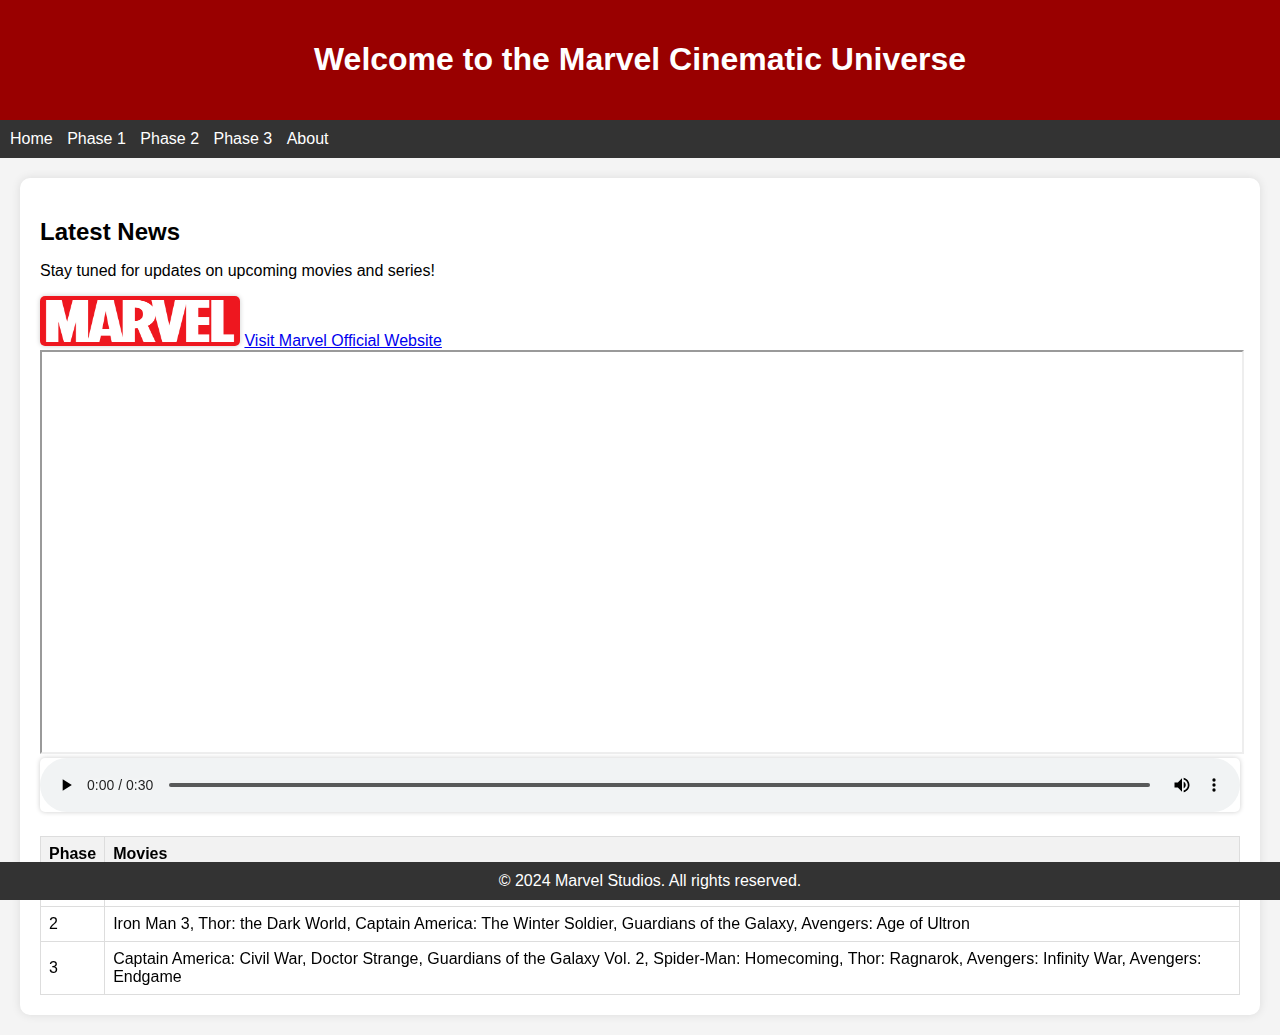
<file: HTML/Index.html>
<!DOCTYPE html>
<html lang="en">
<head>
    <meta charset="UTF-8">
    <meta name="viewport" content="width=device-width, initial-scale=1.0">
    <title>Marvel Cinematic Universe - Home</title>
    <link rel="stylesheet" href="/CSS/styles.css">
</head>
<body>
    <header>
        <h1>Welcome to the Marvel Cinematic Universe</h1>
    </header>

    <nav>
        <ul>
            <li><a href="index.html">Home</a></li>
            <li><a href="phase1.html">Phase 1</a></li>
            <li><a href="phase2.html">Phase 2</a></li>
            <li><a href="phase3.html">Phase 3</a></li>
            <li><a href="about.html">About</a></li>
        </ul>
    </nav>

    <section>
        <h2>Latest News</h2>
        <p>Stay tuned for updates on upcoming movies and series!</p>
        <img class="logo-img" src="/Images/Marvel_Logo.svg.png" alt="Marvel Logo">
        <a href="https://www.marvel.com/">Visit Marvel Official Website</a><br>
        <iframe width="100%" height="400" src="https://www.youtube.com/embed/vmT3dk8099w">
        </iframe>
        <audio controls>
            <source src="/Images/marvel_intro_music.mp3" type="audio/mpeg">
            Your browser does not support the audio tag.
        </audio>
        <table>
            <tr>
                <th>Phase</th>
                <th>Movies</th>
            </tr>
            <tr>
                <td>1</td>
                <td>Iron Man, The Incredible Hulk, Iron Man 2, Thor, Captain America: The First Avenger, The Avengers</td>
            </tr>
            <tr>
                <td>2</td>
                <td>Iron Man 3, Thor: the Dark World, Captain America: The Winter Soldier, Guardians of the Galaxy, Avengers: Age of Ultron</td>
            </tr>
            <tr>
                <td>3</td>
                <td>Captain America: Civil War, Doctor Strange, Guardians of the Galaxy Vol. 2, Spider-Man: Homecoming, Thor: Ragnarok, Avengers: Infinity War, Avengers: Endgame</td>
            </tr>

        </table>
    </section>

    <footer>
        <p>&copy; 2024 Marvel Studios. All rights reserved.</p>
    </footer>


    <script src="/JS/script.js"></script>
</body>
</html>
</file>
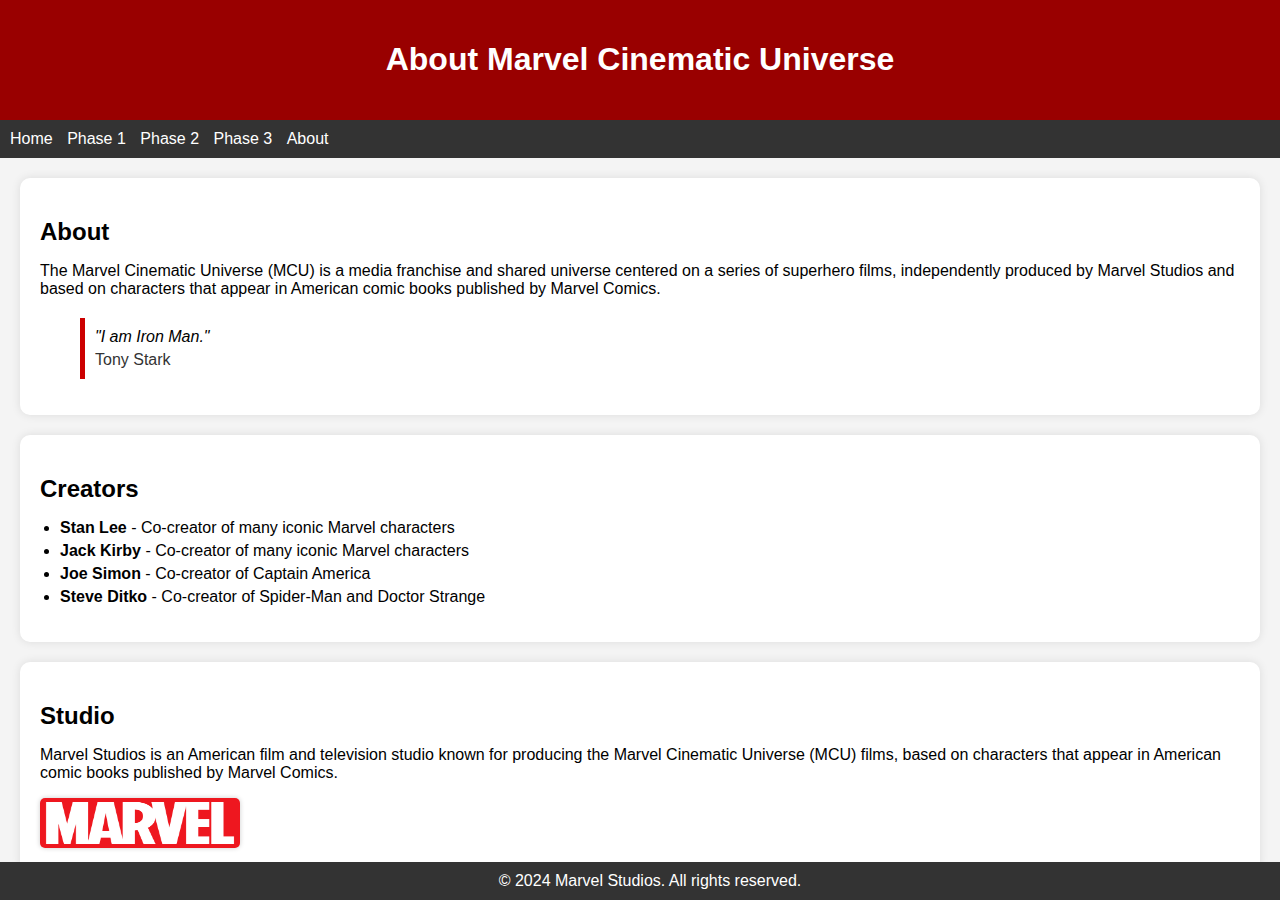
<file: HTML/about.html>
<!DOCTYPE html>
<html lang="en">
<head>
    <meta charset="UTF-8">
    <meta name="viewport" content="width=device-width, initial-scale=1.0">
    <title>About Marvel Cinematic Universe</title>
    <link rel="stylesheet" href="/CSS/styles.css">
</head>
<body>
    <header>
        <h1>About Marvel Cinematic Universe</h1>
    </header>

    <nav>
        <ul>
            <li><a href="index.html">Home</a></li>
            <li><a href="phase1.html">Phase 1</a></li>
            <li><a href="phase2.html">Phase 2</a></li>
            <li><a href="phase3.html">Phase 3</a></li>
            <li><a href="about.html">About</a></li>
        </ul>
    </nav>

    <section>
        <h2>About</h2>
        <p>The Marvel Cinematic Universe (MCU) is a media franchise and shared universe centered on a series of superhero films, independently produced by Marvel Studios and based on characters that appear in American comic books published by Marvel Comics.</p>
        <blockquote>
            "I am Iron Man."
            <cite>Tony Stark</cite>
        </blockquote>
    </section>

    <section>
        <h2>Creators</h2>
        <ul>
            <li><strong>Stan Lee</strong> - Co-creator of many iconic Marvel characters</li>
            <li><strong>Jack Kirby</strong> - Co-creator of many iconic Marvel characters</li>
            <li><strong>Joe Simon</strong> - Co-creator of Captain America</li>
            <li><strong>Steve Ditko</strong> - Co-creator of Spider-Man and Doctor Strange</li>
        </ul>
    </section>
    <section>
        <h2>Studio</h2>
        <p>Marvel Studios is an American film and television studio known for producing the Marvel Cinematic Universe (MCU) films, based on characters that appear in American comic books published by Marvel Comics.</p>
        <img class="logo-img" src="/Images/Marvel_Logo.svg.png" alt="Marvel Studios Logo">
    </section>

    <footer>
        <p>&copy; 2024 Marvel Studios. All rights reserved.</p>
    </footer>

    <script src="/JS/script.js"></script>
</body>
</html>
</file>
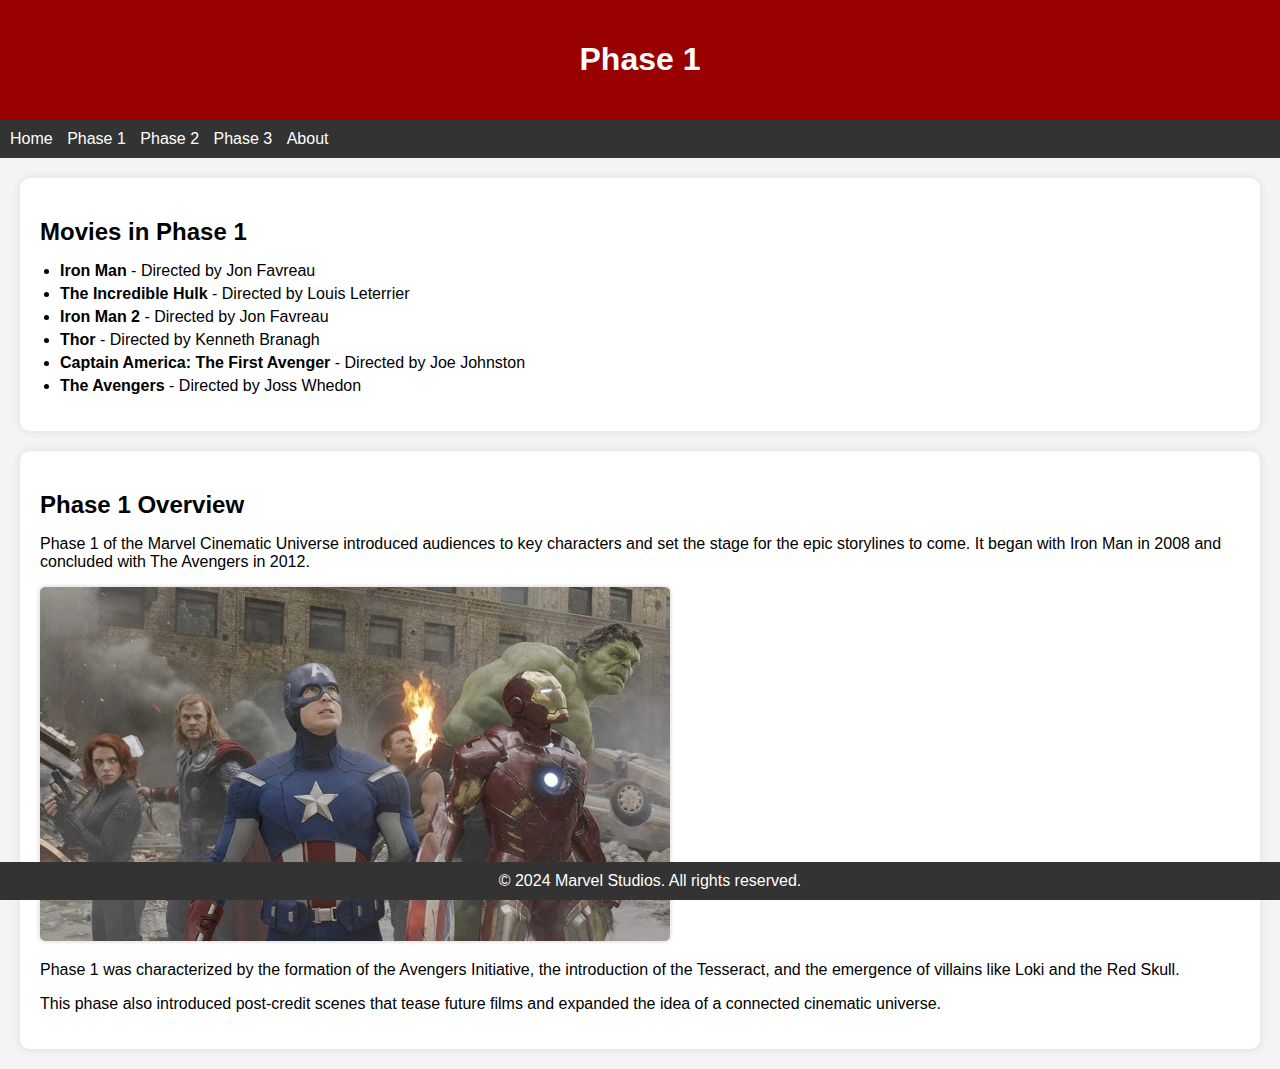
<file: HTML/Phase1.html>
<!DOCTYPE html>
<html lang="en">

<head>
    <meta charset="UTF-8">
    <meta name="viewport" content="width=device-width, initial-scale=1.0">
    <title>Marvel Cinematic Universe - Phase 1</title>
    <link rel="stylesheet" href="/CSS/styles.css">
</head>

<body>
    <header>
        <h1>Phase 1</h1>
    </header>

    <nav>
        <ul>
            <li><a href="index.html">Home</a></li>
            <li><a href="phase1.html">Phase 1</a></li>
            <li><a href="phase2.html">Phase 2</a></li>
            <li><a href="phase3.html">Phase 3</a></li>
            <li><a href="about.html">About</a></li>
        </ul>
    </nav>

    <section>
        <h2>Movies in Phase 1</h2>
        <ul>
            <li><strong>Iron Man</strong> - Directed by Jon Favreau</li>
            <li><strong>The Incredible Hulk</strong> - Directed by Louis Leterrier</li>
            <li><strong>Iron Man 2</strong> - Directed by Jon Favreau</li>
            <li><strong>Thor</strong> - Directed by Kenneth Branagh</li>
            <li><strong>Captain America: The First Avenger</strong> - Directed by Joe Johnston</li>
            <li><strong>The Avengers</strong> - Directed by Joss Whedon</li>
        </ul>
    </section>

    <section>
        <h2>Phase 1 Overview</h2>
        <p>Phase 1 of the Marvel Cinematic Universe introduced audiences to key characters and set the stage for the epic storylines to come. It began with Iron Man in 2008 and concluded with The Avengers in 2012.</p>
        <img src="/Images/180816avengers.webp" alt="Phase 1 Poster">
        <p>Phase 1 was characterized by the formation of the Avengers Initiative, the introduction of the Tesseract, and the emergence of villains like Loki and the Red Skull.</p>
        <p>This phase also introduced post-credit scenes that tease future films and expanded the idea of a connected cinematic universe.</p>
    </section>

    <footer>
        <p>&copy; 2024 Marvel Studios. All rights reserved.</p>
    </footer>


    <script src="/JS/script.js"></script>
</body>

</html>
</file>
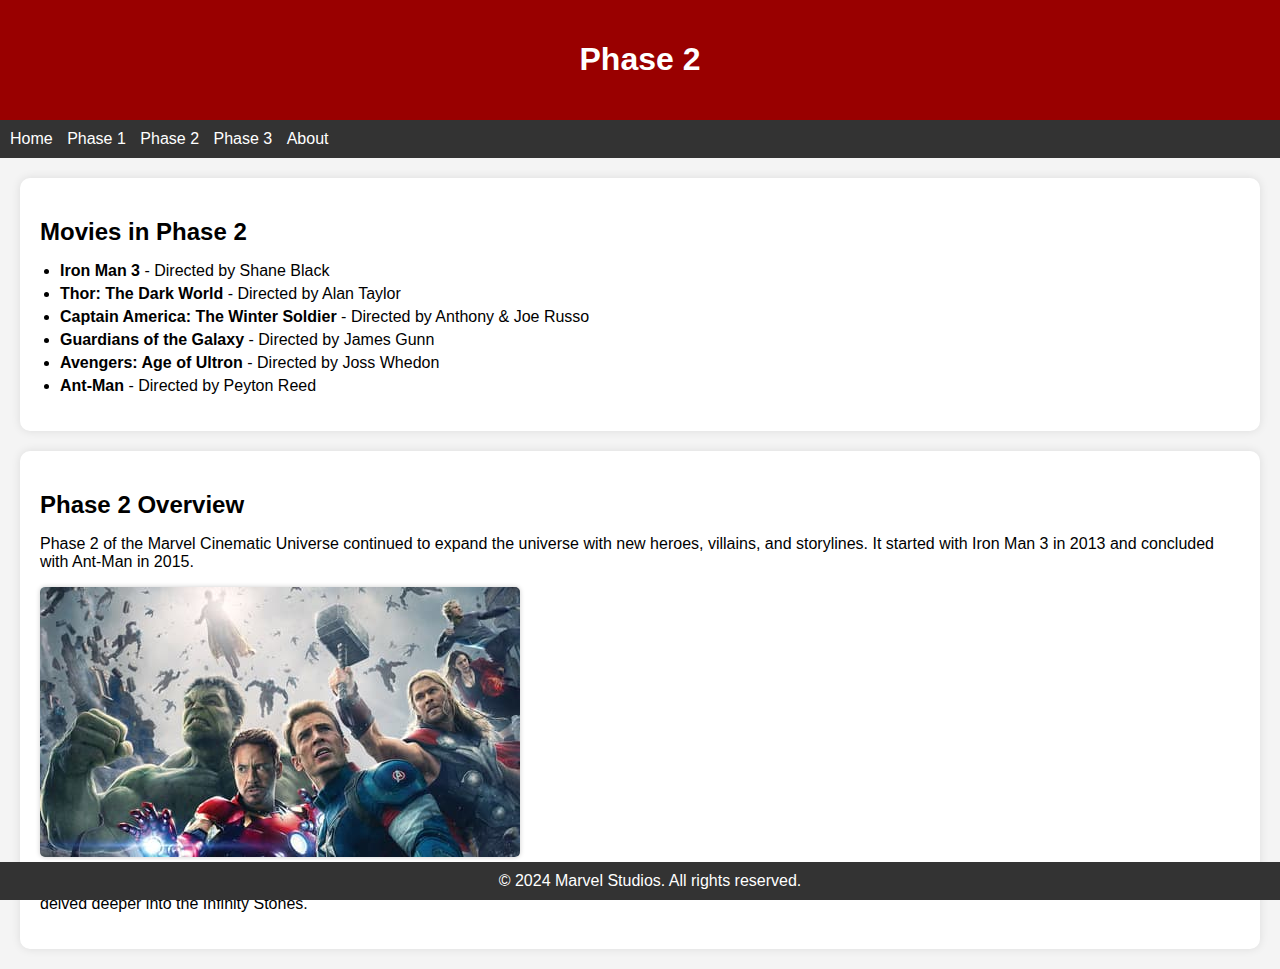
<file: HTML/Phase2.html>
<!DOCTYPE html>
<html lang="en">
<head>
    <meta charset="UTF-8">
    <meta name="viewport" content="width=device-width, initial-scale=1.0">
    <title>Marvel Cinematic Universe - Phase 2</title>
    <link rel="stylesheet" href="/CSS/styles.css">
</head>
<body>
    <header>
        <h1>Phase 2</h1>
    </header>

    <nav>
        <ul>
            <li><a href="index.html">Home</a></li>
            <li><a href="phase1.html">Phase 1</a></li>
            <li><a href="phase2.html">Phase 2</a></li>
            <li><a href="phase3.html">Phase 3</a></li>
            <li><a href="about.html">About</a></li>
        </ul>
    </nav>
    
    <section>
        <h2>Movies in Phase 2</h2>
        <ul>
            <li><strong>Iron Man 3</strong> - Directed by Shane Black</li>
            <li><strong>Thor: The Dark World</strong> - Directed by Alan Taylor</li>
            <li><strong>Captain America: The Winter Soldier</strong> - Directed by Anthony & Joe Russo</li>
            <li><strong>Guardians of the Galaxy</strong> - Directed by James Gunn</li>
            <li><strong>Avengers: Age of Ultron</strong> - Directed by Joss Whedon</li>
            <li><strong>Ant-Man</strong> - Directed by Peyton Reed</li>
        </ul>
    </section>

    <section>
        <h2>Phase 2 Overview</h2>
        <p>Phase 2 of the Marvel Cinematic Universe continued to expand the universe with new heroes, villains, and storylines. It started with Iron Man 3 in 2013 and concluded with Ant-Man in 2015.</p>
        <img src="/Images/3b5492-aou_master.jpeg" alt="Phase 2 Poster">
        <p>Phase 2 explored themes of power, responsibility, and the consequences of actions taken by Earth's mightiest heroes. It introduced the Guardians of the Galaxy and delved deeper into the Infinity Stones.</p>
    </section>

    <footer>
        <p>&copy; 2024 Marvel Studios. All rights reserved.</p>
    </footer>

    <script src="/JS/script.js"></script>
</body>
</html>
</file>
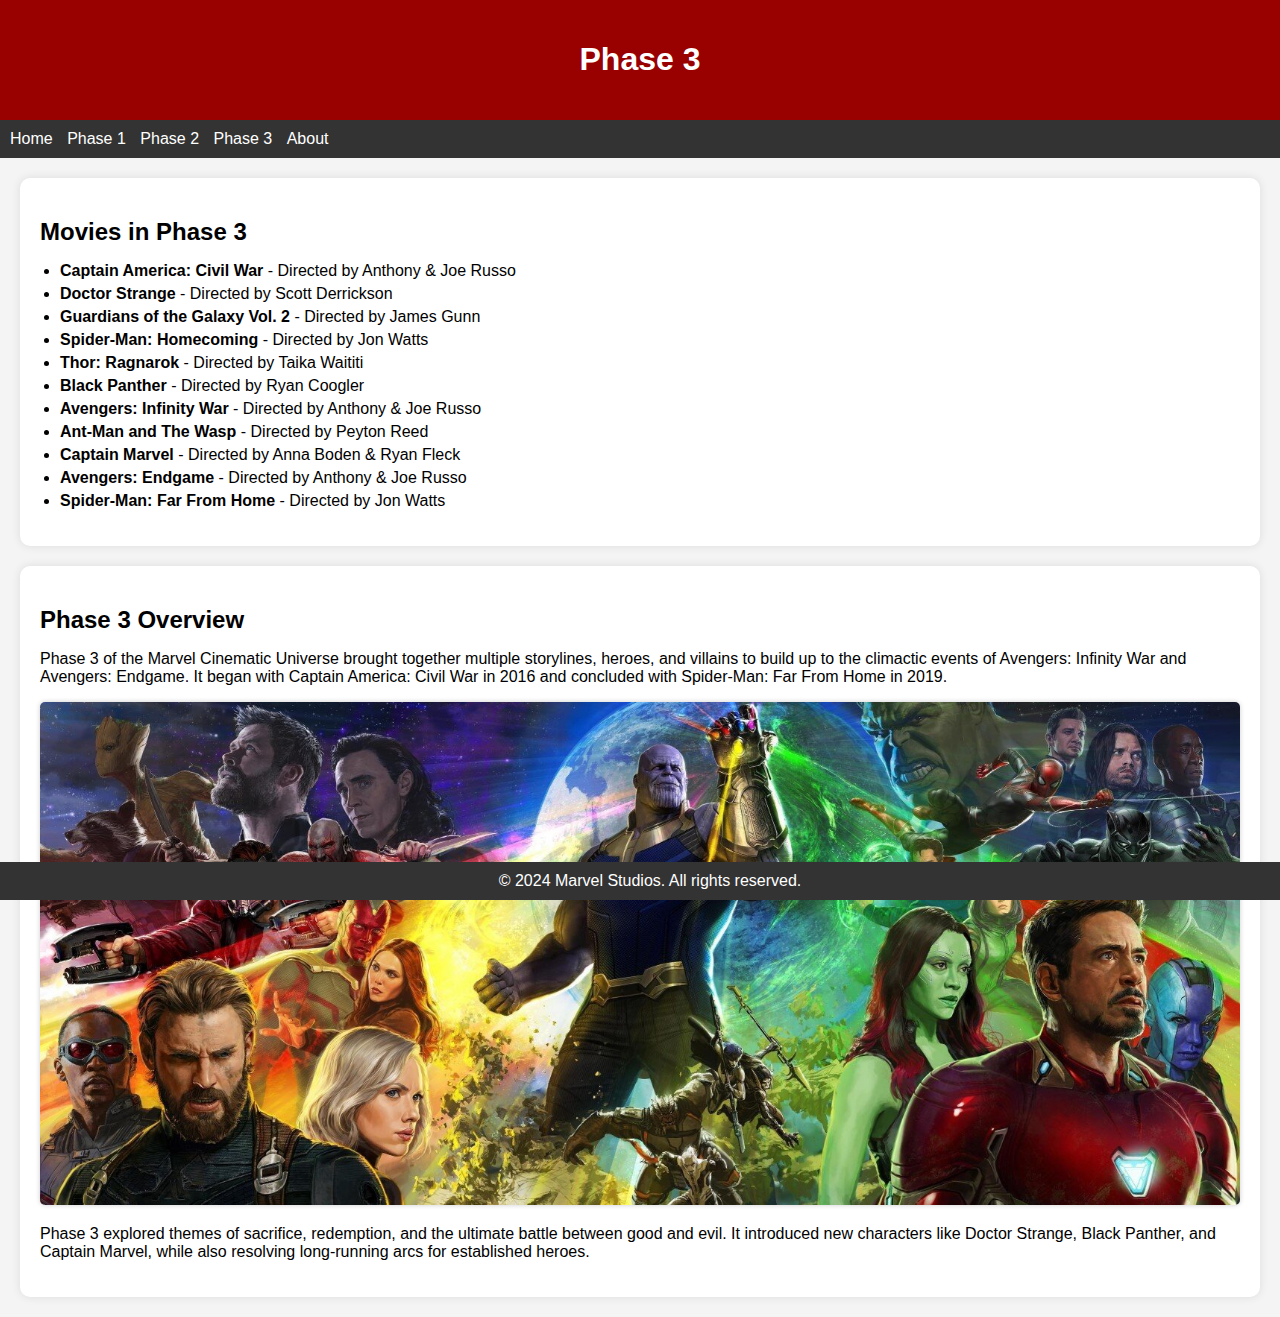
<file: HTML/phase3.html>
<!DOCTYPE html>
<html lang="en">

<head>
    <meta charset="UTF-8">
    <meta name="viewport" content="width=device-width, initial-scale=1.0">
    <title>Marvel Cinematic Universe - Phase 3</title>
    <link rel="stylesheet" href="/CSS/styles.css">
</head>

<body>
    <header>
        <h1>Phase 3</h1>
    </header>

    <nav>
        <ul>
            <li><a href="index.html">Home</a></li>
            <li><a href="phase1.html">Phase 1</a></li>
            <li><a href="phase2.html">Phase 2</a></li>
            <li><a href="phase3.html">Phase 3</a></li>
            <li><a href="about.html">About</a></li>
        </ul>
    </nav>

    <section>
        <h2>Movies in Phase 3</h2>
        <ul>
            <li><strong>Captain America: Civil War</strong> - Directed by Anthony & Joe Russo</li>
            <li><strong>Doctor Strange</strong> - Directed by Scott Derrickson</li>
            <li><strong>Guardians of the Galaxy Vol. 2</strong> - Directed by James Gunn</li>
            <li><strong>Spider-Man: Homecoming</strong> - Directed by Jon Watts</li>
            <li><strong>Thor: Ragnarok</strong> - Directed by Taika Waititi</li>
            <li><strong>Black Panther</strong> - Directed by Ryan Coogler</li>
            <li><strong>Avengers: Infinity War</strong> - Directed by Anthony & Joe Russo</li>
            <li><strong>Ant-Man and The Wasp</strong> - Directed by Peyton Reed</li>
            <li><strong>Captain Marvel</strong> - Directed by Anna Boden & Ryan Fleck</li>
            <li><strong>Avengers: Endgame</strong> - Directed by Anthony & Joe Russo</li>
            <li><strong>Spider-Man: Far From Home</strong> - Directed by Jon Watts</li>
        </ul>
    </section>

    <section>
        <h2>Phase 3 Overview</h2>
        <p>Phase 3 of the Marvel Cinematic Universe brought together multiple storylines, heroes, and villains to build up to the climactic events of Avengers: Infinity War and Avengers: Endgame. It began with Captain America: Civil War in 2016 and concluded
            with Spider-Man: Far From Home in 2019.</p>
        <img src="/Images/phase3.jpeg" alt="Phase 3 Poster">
        <p>Phase 3 explored themes of sacrifice, redemption, and the ultimate battle between good and evil. It introduced new characters like Doctor Strange, Black Panther, and Captain Marvel, while also resolving long-running arcs for established heroes.</p>
    </section>

    <footer>
        <p>&copy; 2024 Marvel Studios. All rights reserved.</p>
    </footer>



    <script src="/JS/script.js"></script>
</body>

</html>
</file>
<file: CSS/styles.css>
body {
    font-family: 'Arial', sans-serif;
    margin: 0;
    padding: 0;
    background-color: #f4f4f4;
}

header {
    background-color: #cc0000;
    color: #fff;
    text-align: center;
    padding: 20px;
}

nav {
    background-color: #333;
    padding: 10px;
}

nav ul {
    list-style-type: none;
    margin: 0;
    padding: 0;
}

nav ul li {
    display: inline;
    margin-right: 10px;
}

nav ul li a {
    color: #fff;
    text-decoration: none;
}

section {
    padding: 20px;
    background-color: #fff;
    margin: 20px;
    border-radius: 10px;
    box-shadow: 0px 0px 10px rgba(0, 0, 0, 0.1);
}

footer {
    background-color: #333;
    color: #fff;
    text-align: center;
    padding: 10px;
    position: fixed;
    bottom: 0;
    width: 100%;
}


/* Page-Specific Styles */

table {
    width: 100%;
    border-collapse: collapse;
    margin-top: 20px;
    border: 1px solid #ccc;
}

table th,
table td {
    border: 1px solid #ddd;
    padding: 8px;
    text-align: left;
}

table th {
    background-color: #f2f2f2;
}

blockquote {
    font-style: italic;
    padding: 10px;
    border-left: 5px solid #cc0000;
    margin-top: 20px;
}

blockquote cite {
    font-style: normal;
    color: #333;
    margin-top: 5px;
    display: block;
}


/* Additional Styles */

img {
    max-width: 100%;
    height: auto;
    border-radius: 5px;
    box-shadow: 0px 0px 5px rgba(0, 0, 0, 0.2);
}

video,
audio {
    width: 100%;
    border-radius: 5px;
    box-shadow: 0px 0px 5px rgba(0, 0, 0, 0.2);
}

ul {
    padding-left: 20px;
}

li {
    margin-bottom: 5px;
}

a {
    transition: color 0.3s ease;
}

a:hover {
    color: #cc0000;
}

h2 {
    font-size: 24px;
    margin-bottom: 10px;
}

footer p {
    margin: 0;
}

.logo-img {
    height: 50px;
    width: 200px;
}
</file>
